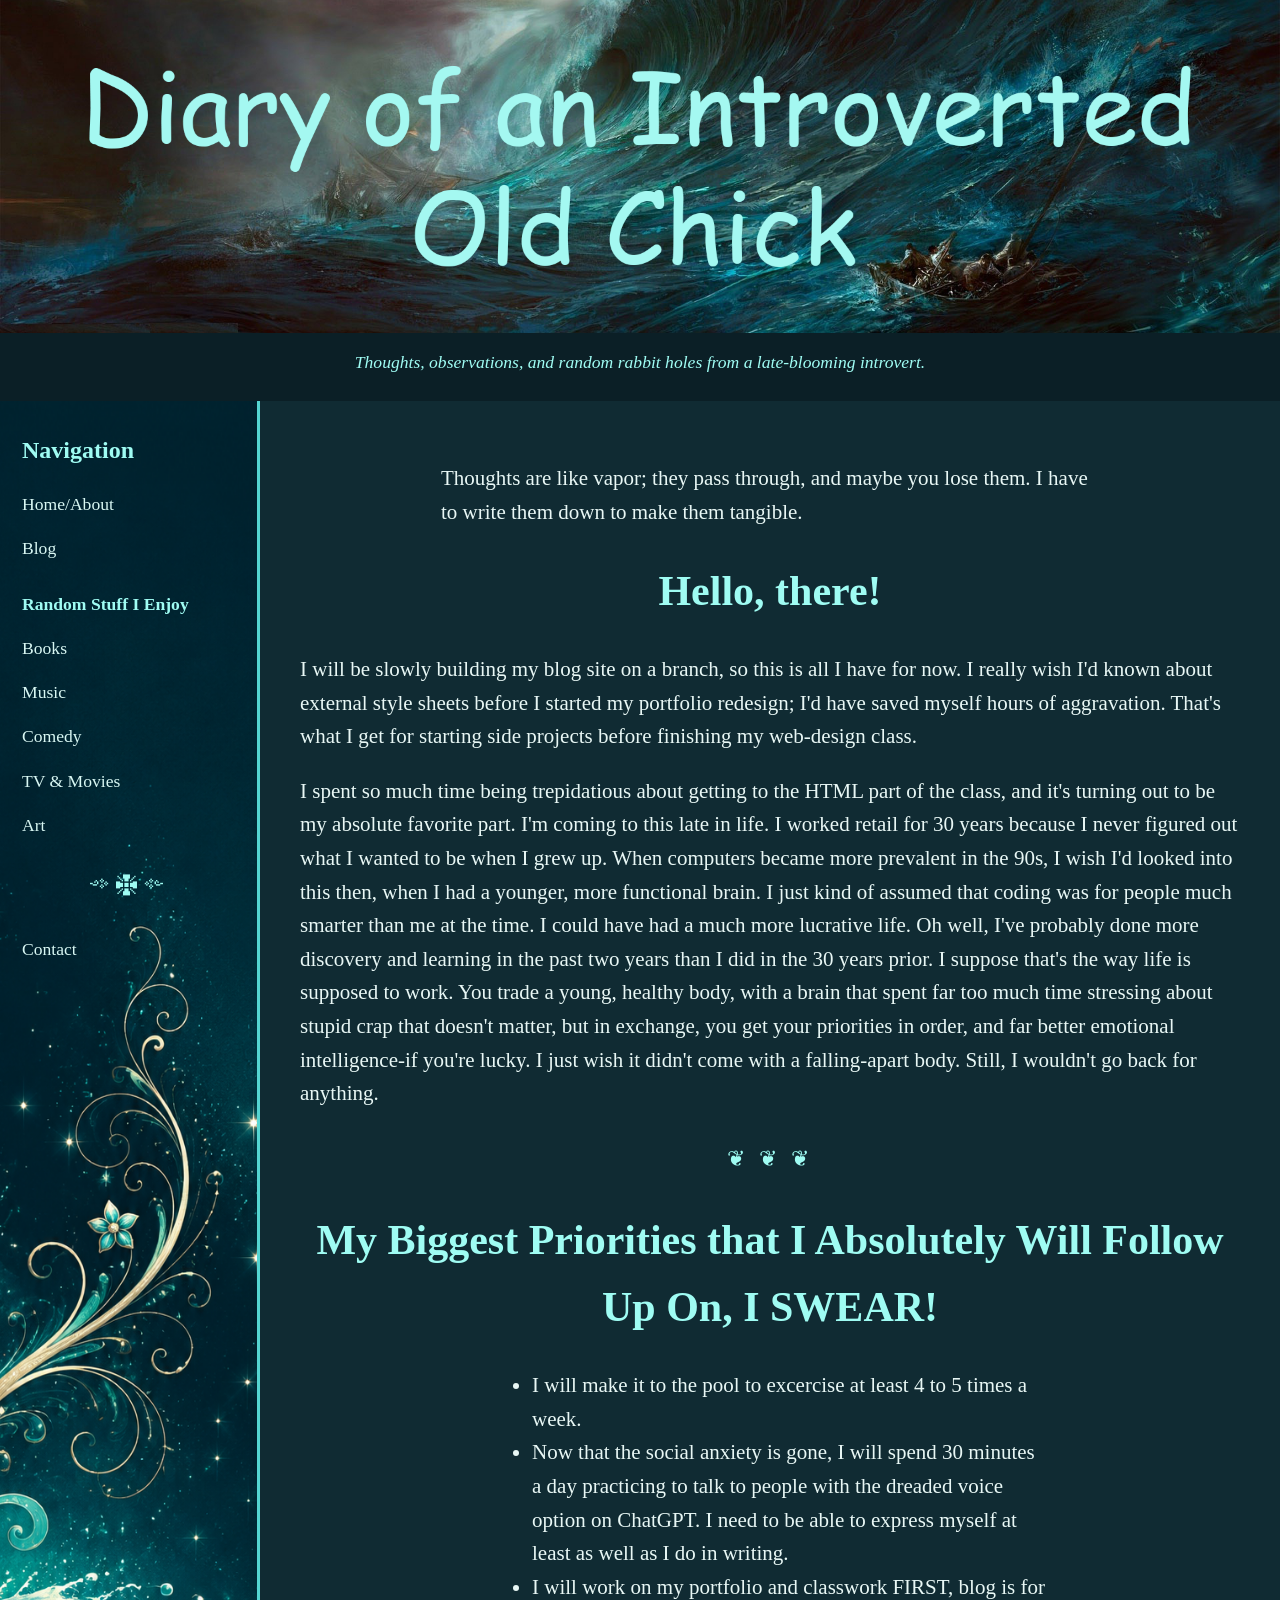
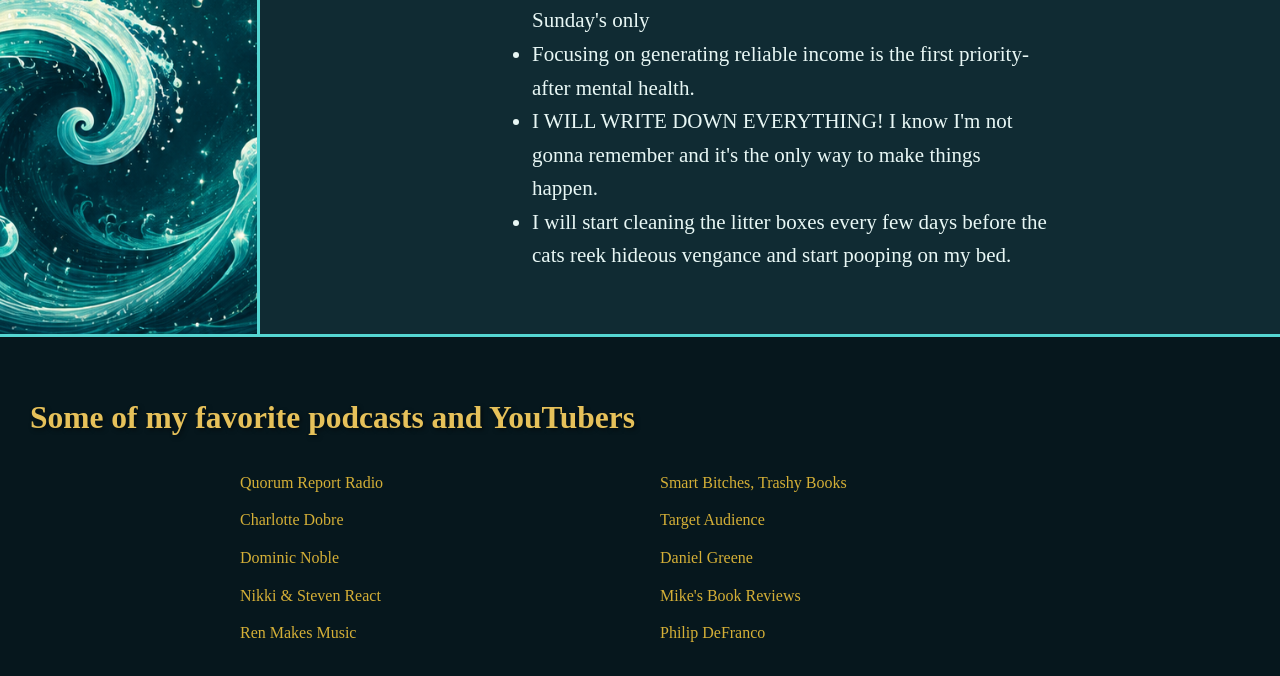
<file: index.html>
<!DOCTYPE html>
<html lang="en">

<head>
    <meta charset="UTF-8">
    <meta name="viewport" content="width=device-width, initial-scale=1.0">
    <title>Diary of an Introverted Old Chick</title>
    <link rel="stylesheet" href="style.css">
</head>

<body>

<header class="site-header">
    <img src="images/Temp Blog Header.png"
         alt="Diary of an Introverted Old Chick">

    <p class="tagline">
        Thoughts, observations, and random rabbit holes from a late-blooming introvert.
    </p>
</header>

<div class="page-layout">
  <aside class="sidebar">
    <nav>
      <h2>Navigation</h2>
      <a href="index.html">Home/About</a>
      <a href="blog.html">Blog</a>

      <p class="nav-heading">Random Stuff I Enjoy</p>
      <a href="books.html" class="sub-link">Books</a>
      <a href="music.html" class="sub-link">Music</a>
      <a href="comedy.html" class="sub-link">Comedy</a>
      <a href="tv.movies.html" class="sub-link">TV & Movies</a>
      <a href="art.html" class="sub-link">Art</a>
  <div class="sidebar-divider">༺❈༻</div>
      <a href="contact.html">Contact</a>
    </nav>

   
  </aside>

  <main class="content">
   
    <p class="indented-paragraph">
    Thoughts are like vapor; they pass through, and maybe you lose them. I have to write them down to make them tangible.
    </p>
    <h1>Hello, there!</h1>
    <p>I will be slowly building my blog site on a branch, so this is all I have for now. I really wish I'd known about external style sheets before I started my portfolio redesign; I'd have saved myself hours of aggravation. That's what I get for starting side projects before finishing my web-design class. </p>
    <p>I spent so much time being trepidatious about getting to the HTML part of the class, and it's turning out to be my absolute favorite part. I'm coming to this late in life. I worked retail for 30 years because I never figured out what I wanted to be when I grew up. When computers became more prevalent in the 90s, I wish I'd looked into this then, when I had a younger, more functional brain. I just kind of assumed that coding was for people much smarter than me at the time. I could have had a much more lucrative life. Oh well, I've probably done more discovery and learning in the past two years than I did in the 30 years prior. I suppose that's the way life is supposed to work. You trade a young, healthy body, with a brain that spent far too much time stressing about stupid crap that doesn't matter, but in exchange, you get your priorities in order, and far better emotional intelligence-if you're lucky. I just wish it didn't come with a falling-apart body. Still, I wouldn't go back for anything. </p>
<div></div> 
    <div class="sidebar-divider">❦ ❦ ❦</div>
    <h1>My Biggest Priorities that I Absolutely Will Follow Up On, I SWEAR!</h1>
       <ul class="indented-list">
    <li>I will make it to the pool to excercise at least 4 to 5 times a week.</li>
    <li>Now that the social anxiety is gone, I will spend 30 minutes a day practicing to talk to people with the dreaded voice option on ChatGPT. I need to be able to express myself at least as well as I do in writing.</li>
    <li>I will work on my portfolio and classwork FIRST, blog is for Sunday's only</li>
    <li>Focusing on generating reliable income is the first priority-after mental health.</li>
    <li>I WILL WRITE DOWN EVERYTHING! I know I'm not gonna remember and it's the only way to make things happen.</li>
    <li>I will start cleaning the litter boxes every few days before the cats reek hideous vengance and start pooping on my bed.</li>
</ul>
</main>
</body>
</div>

<footer>

    <h2 class="footer-heading">
    Some of my favorite podcasts and YouTubers
    </h2>
  <div class="footer-links">
    <a href="https://www.podchaser.com/podcasts/quorum-report-radio-6213040">Quorum Report Radio</a>
    <a href="https://smartbitchestrashybooks.com/">Smart Bitches, Trashy Books</a>
    <a href="https://www.youtube.com/@CharlotteDobre">Charlotte Dobre</a>
    <a href="https://www.youtube.com/@targetaudience">Target Audience</a>
    <a href="https://www.youtube.com/@Dominic-Noble">Dominic Noble</a>
    <a href="https://www.youtube.com/@DanielGreeneReviews">Daniel Greene</a>
    <a href="https://www.youtube.com/@NikkiStevenReact">Nikki & Steven React</a>
    <a href="https://www.youtube.com/@mikesbookreviews">Mike's Book Reviews</a>
    <a href="https://www.youtube.com/@RenMakesMusic">Ren Makes Music</a>
    <a href="https://www.youtube.com/@PhilipDeFranco">Philip DeFranco</a>
</div>
</footer>
</file>
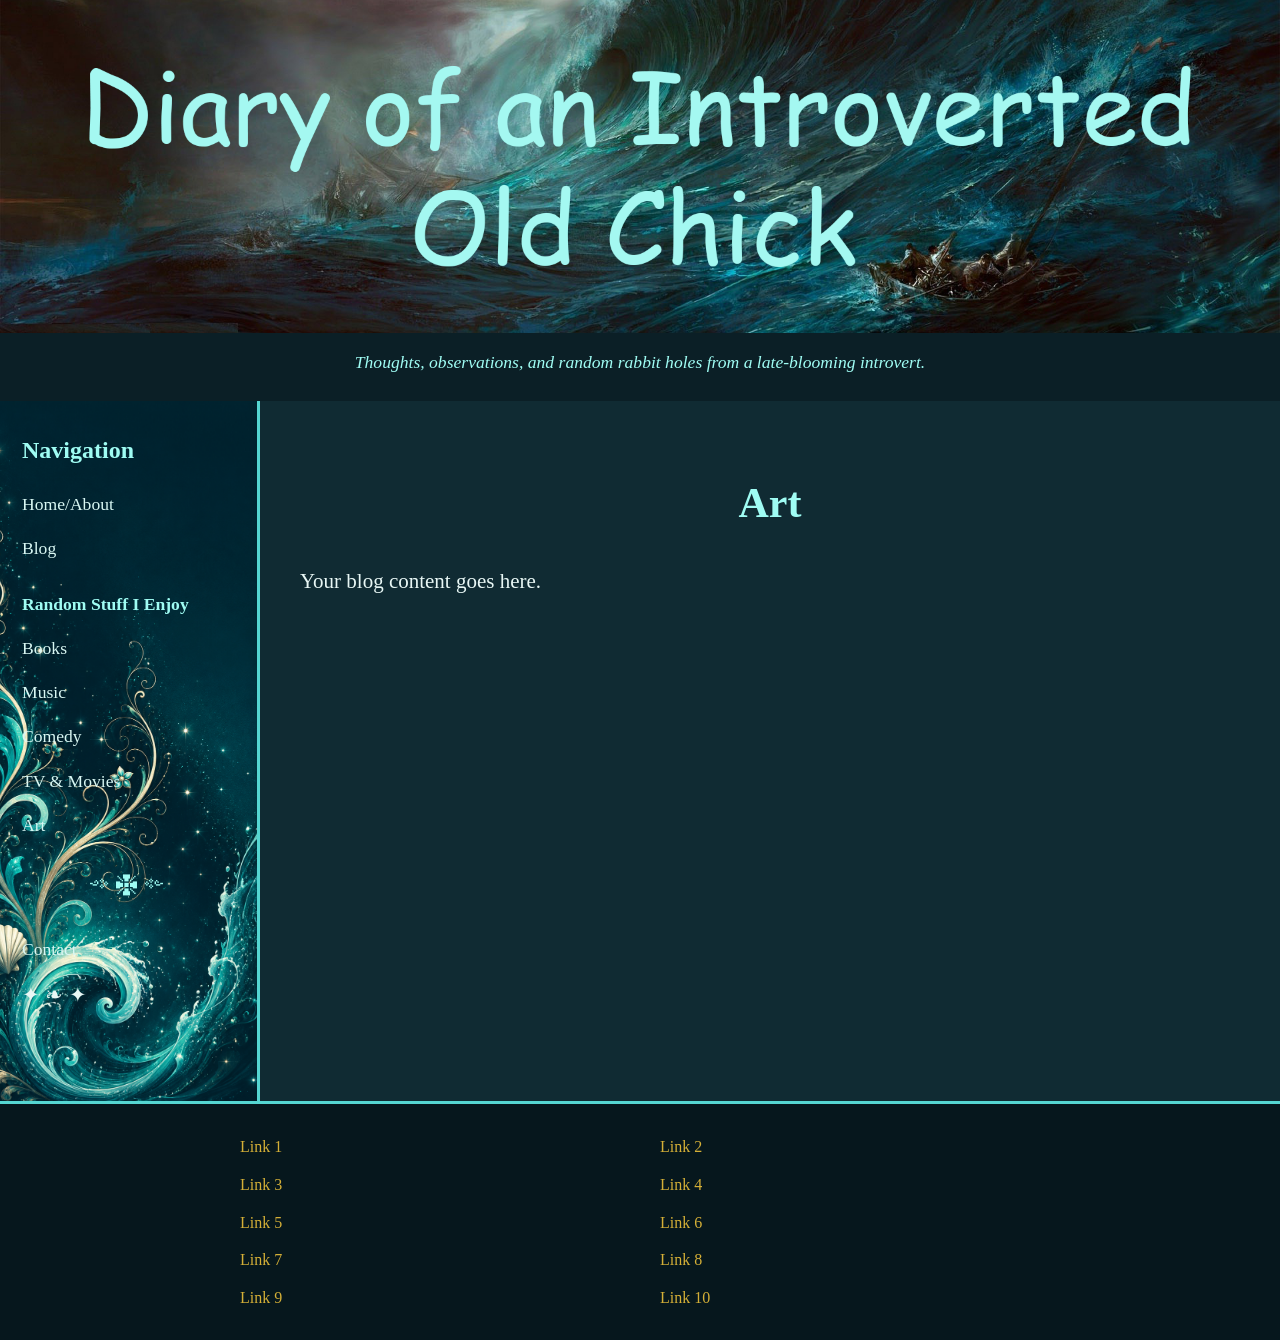
<file: art.html>
<!DOCTYPE html>
<html lang="en">
<head>
    <meta charset="UTF-8">
    <meta name="viewport" content="width=device-width, initial-scale=1.0">
    <title>Diary of an Introverted Old Chick</title>
    <link rel="stylesheet" href="style.css">
</head>

<!DOCTYPE html>
<html lang="en">
<head>
    <meta charset="UTF-8">
    <meta name="viewport" content="width=device-width, initial-scale=1.0">
    <title>Diary of an Introverted Old Chick</title>
    <link rel="stylesheet" href="style.css">
</head>
<body>

    <header class="site-header">
    <img src="images/Temp Blog Header.png"
         alt="Diary of an Introverted Old Chick">

    <p class="tagline">
        Thoughts, observations, and random rabbit holes from a late-blooming introvert.
    </p>
</header>

<div class="page-layout">
  <aside class="sidebar">
    <nav>
      <h2>Navigation</h2>
      <a href="index.html">Home/About</a>
      <a href="blog.html">Blog</a>

      <p class="nav-heading">Random Stuff I Enjoy</p>
      <a href="books.html" class="sub-link">Books</a>
      <a href="music.html" class="sub-link">Music</a>
      <a href="comedy.html" class="sub-link">Comedy</a>
      <a href="tv.movies.html" class="sub-link">TV & Movies</a>
      <a href="art.html" class="sub-link">Art</a>
  <div class="sidebar-divider">༺❈༻</div>
      <a href="contact.html">Contact</a>
    </nav>

    <div class="sidebar-decoration">✦ ❧ ✦</div>
  </aside>

  <main class="content">
    <h1>Art</h1>
    <p>Your blog content goes here.</p>
  </main>
</div>
</body>
<footer>
  <div class="footer-links">
    <a href="#">Link 1</a>
    <a href="#">Link 2</a>
    <a href="#">Link 3</a>
    <a href="#">Link 4</a>
    <a href="#">Link 5</a>
    <a href="#">Link 6</a>
    <a href="#">Link 7</a>
    <a href="#">Link 8</a>
    <a href="#">Link 9</a>
    <a href="#">Link 10</a>
  </div>
 
</footer>
</file>
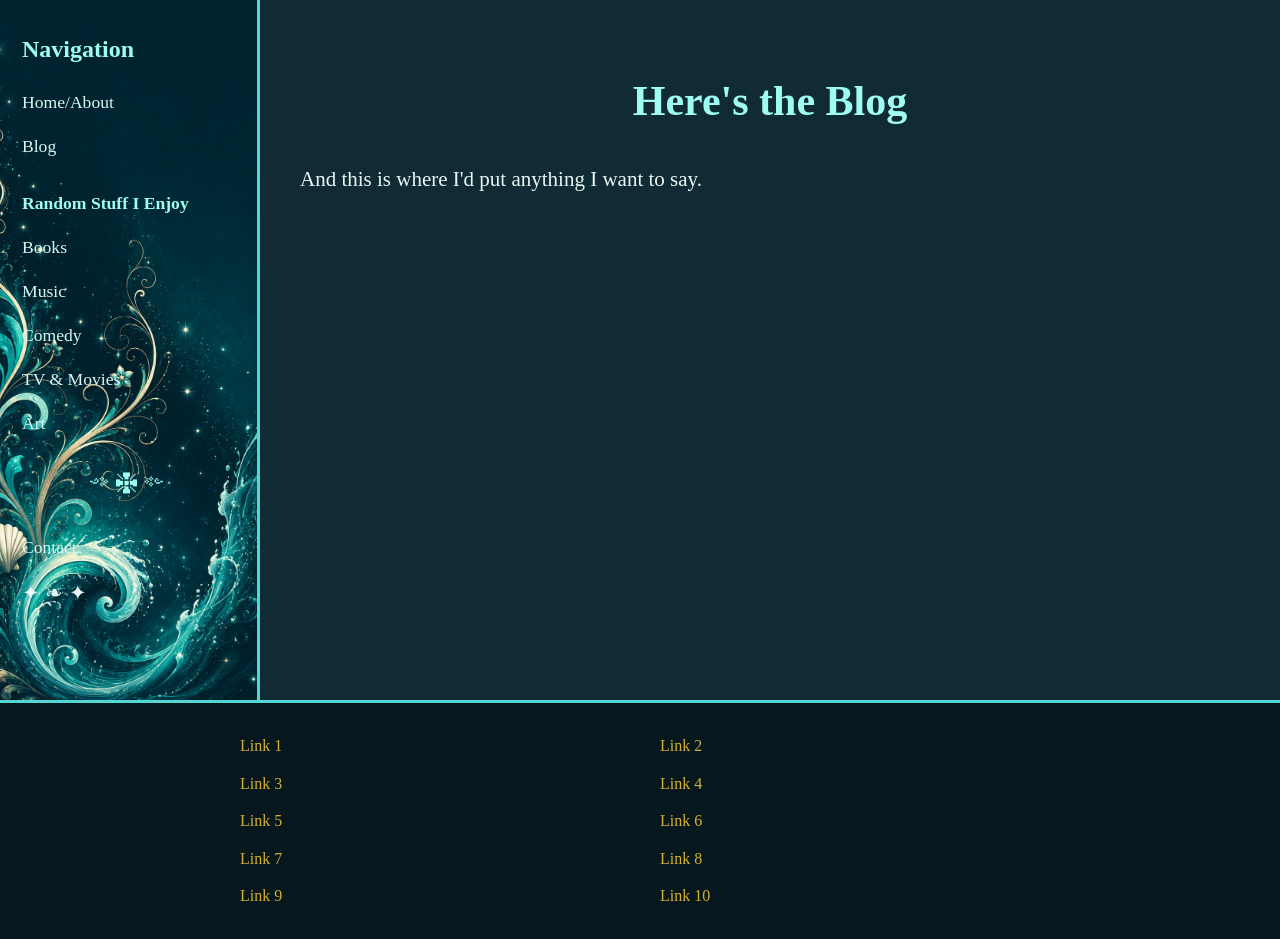
<file: blog.html>
<!DOCTYPE html>
<html lang="en">
<head>
    <meta charset="UTF-8">
    <meta name="viewport" content="width=device-width, initial-scale=1.0">
    <title>Diary of an Introverted Old Chick</title>
    <link rel="stylesheet" href="style.css">
</head>

<!DOCTYPE html>
<html lang="en">
<head>
    <meta charset="UTF-8">
    <meta name="viewport" content="width=device-width, initial-scale=1.0">
    <title>Diary of an Introverted Old Chick</title>
    <link rel="stylesheet" href="style.css">
</head>
<body>
<div class="page-layout">
  <aside class="sidebar">
    <nav>
      <h2>Navigation</h2>
      <a href="index.html">Home/About</a>
      <a href="blog.html">Blog</a>

      <p class="nav-heading">Random Stuff I Enjoy</p>
      <a href="books.html" class="sub-link">Books</a>
      <a href="music.html" class="sub-link">Music</a>
      <a href="comedy.html" class="sub-link">Comedy</a>
      <a href="tv.movies.html" class="sub-link">TV & Movies</a>
      <a href="art.html" class="sub-link">Art</a>
  <div class="sidebar-divider">༺❈༻</div>
      <a href="contact.html">Contact</a>
    </nav>

    <div class="sidebar-decoration">✦ ❧ ✦</div>
  </aside>

  <main class="content">
    <h1>Here's the Blog</h1>
    <p>And this is where I'd put anything I want to say.</p>
  </main>
</div>
</body>

<footer>
  <div class="footer-links">
    <a href="#">Link 1</a>
    <a href="#">Link 2</a>
    <a href="#">Link 3</a>
    <a href="#">Link 4</a>
    <a href="#">Link 5</a>
    <a href="#">Link 6</a>
    <a href="#">Link 7</a>
    <a href="#">Link 8</a>
    <a href="#">Link 9</a>
    <a href="#">Link 10</a>
  </div>
</footer>
</file>
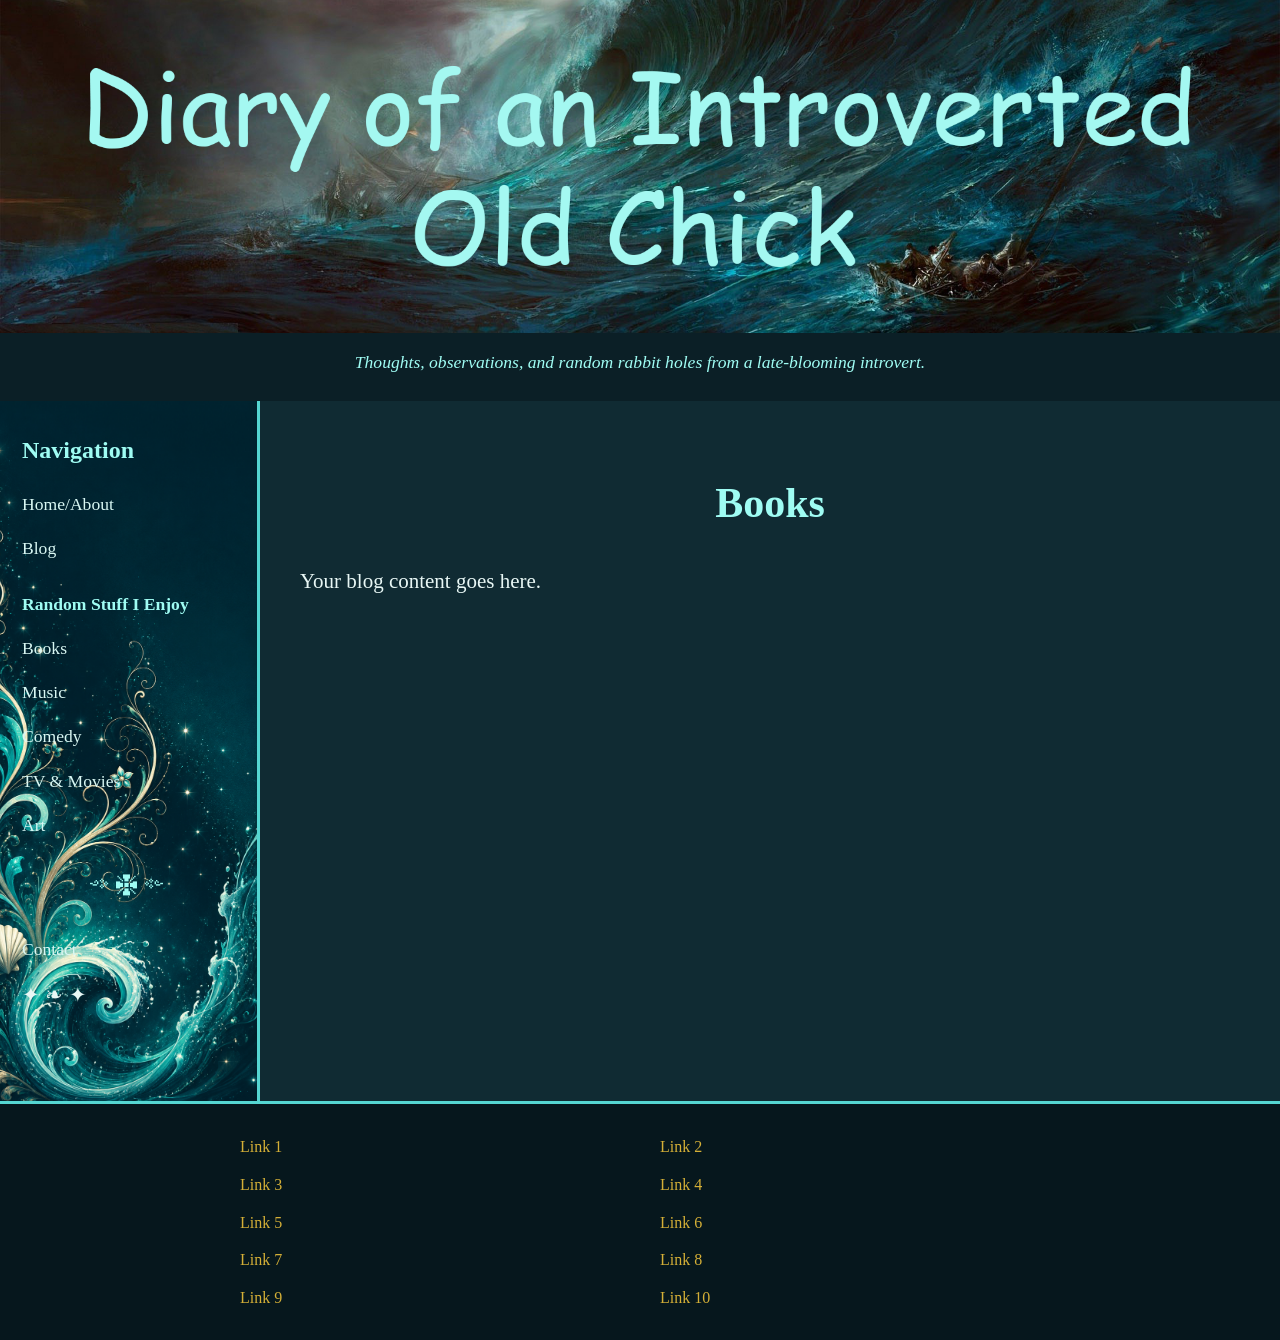
<file: books.html>
<!DOCTYPE html>
<html lang="en">

<head>
    <meta charset="UTF-8">
    <meta name="viewport" content="width=device-width, initial-scale=1.0">
    <title>Diary of an Introverted Old Chick</title>
    <link rel="stylesheet" href="style.css">
</head>

<body>

<header class="site-header">
    <img src="images/Temp Blog Header.png"
         alt="Diary of an Introverted Old Chick">

    <p class="tagline">
        Thoughts, observations, and random rabbit holes from a late-blooming introvert.
    </p>
</header>

<div class="page-layout">
  <aside class="sidebar">
    <nav>
      <h2>Navigation</h2>
      <a href="index.html">Home/About</a>
      <a href="blog.html">Blog</a>

      <p class="nav-heading">Random Stuff I Enjoy</p>
      <a href="books.html" class="sub-link">Books</a>
      <a href="music.html" class="sub-link">Music</a>
      <a href="comedy.html" class="sub-link">Comedy</a>
      <a href="tv.movies.html" class="sub-link">TV & Movies</a>
      <a href="art.html" class="sub-link">Art</a>
  <div class="sidebar-divider">༺❈༻</div>
      <a href="contact.html">Contact</a>
    </nav>

    <div class="sidebar-decoration">✦ ❧ ✦</div>
  </aside>

  <main class="content">
    <h1>Books</h1>
    <p>Your blog content goes here.</p>
  </main> 
</body>
</div>

<footer>
  <div class="footer-links">
    <a href="#">Link 1</a>
    <a href="#">Link 2</a>
    <a href="#">Link 3</a>
    <a href="#">Link 4</a>
    <a href="#">Link 5</a>
    <a href="#">Link 6</a>
    <a href="#">Link 7</a>
    <a href="#">Link 8</a>
    <a href="#">Link 9</a>
    <a href="#">Link 10</a>
  </div>
</footer>
</file>
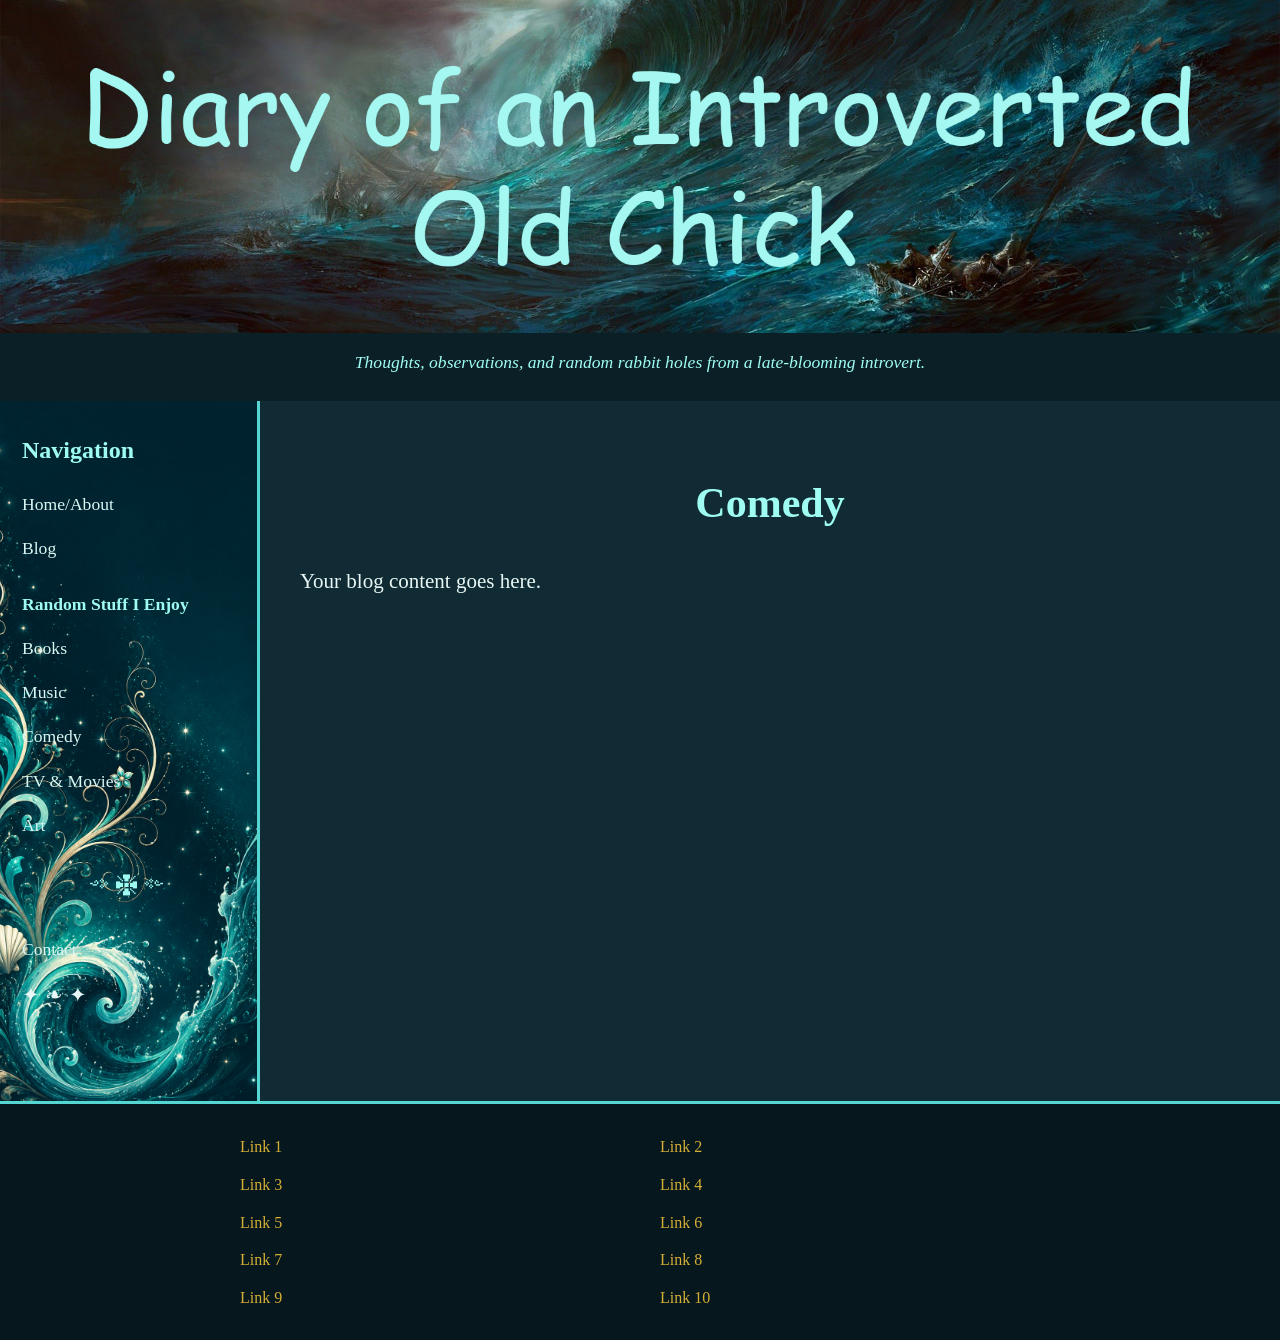
<file: comedy.html>
<!DOCTYPE html>
<html lang="en">

<head>
    <meta charset="UTF-8">
    <meta name="viewport" content="width=device-width, initial-scale=1.0">
    <title>Diary of an Introverted Old Chick</title>
    <link rel="stylesheet" href="style.css">
</head>

<body>

<header class="site-header">
    <img src="images/Temp Blog Header.png"
         alt="Diary of an Introverted Old Chick">

    <p class="tagline">
        Thoughts, observations, and random rabbit holes from a late-blooming introvert.
    </p>
</header>

<div class="page-layout">
  <aside class="sidebar">
    <nav>
      <h2>Navigation</h2>
      <a href="index.html">Home/About</a>
      <a href="blog.html">Blog</a>

      <p class="nav-heading">Random Stuff I Enjoy</p>
      <a href="books.html" class="sub-link">Books</a>
      <a href="music.html" class="sub-link">Music</a>
      <a href="comedy.html" class="sub-link">Comedy</a>
      <a href="tv.movies.html" class="sub-link">TV & Movies</a>
      <a href="art.html" class="sub-link">Art</a>
  <div class="sidebar-divider">༺❈༻</div>
      <a href="contact.html">Contact</a>
    </nav>

    <div class="sidebar-decoration">✦ ❧ ✦</div>
  </aside>

  <main class="content">
    <h1>Comedy</h1>
    <p>Your blog content goes here.</p>
  </main>
</body>
</div>

<footer>
  <div class="footer-links">
    <a href="#">Link 1</a>
    <a href="#">Link 2</a>
    <a href="#">Link 3</a>
    <a href="#">Link 4</a>
    <a href="#">Link 5</a>
    <a href="#">Link 6</a>
    <a href="#">Link 7</a>
    <a href="#">Link 8</a>
    <a href="#">Link 9</a>
    <a href="#">Link 10</a>
  </div> 

</footer>
</file>
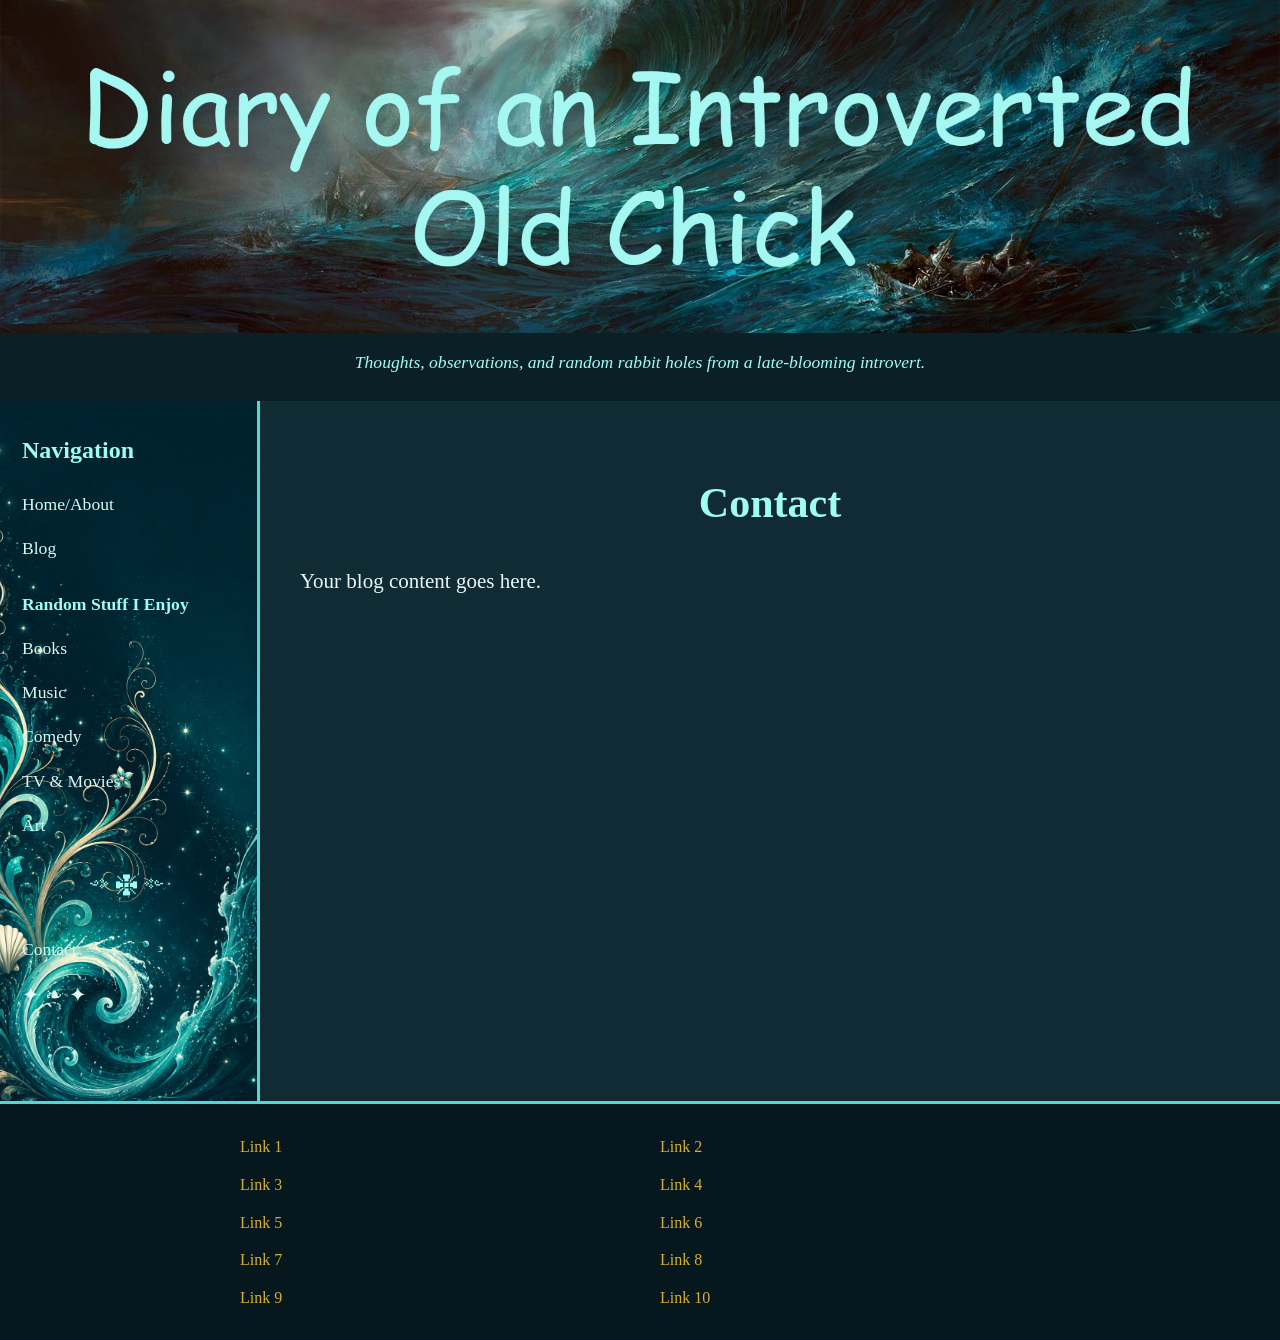
<file: contact.html>
<!DOCTYPE html>
<html lang="en">
<head>
    <meta charset="UTF-8">
    <meta name="viewport" content="width=device-width, initial-scale=1.0">
    <title>Diary of an Introverted Old Chick</title>
    <link rel="stylesheet" href="style.css">
</head>
<body>

    <header class="site-header">
    <img src="images/Temp Blog Header.png"
         alt="Diary of an Introverted Old Chick">

    <p class="tagline">
        Thoughts, observations, and random rabbit holes from a late-blooming introvert.
    </p>
</header>



<div class="page-layout">
  <aside class="sidebar">
    <nav>
      <h2>Navigation</h2>
      <a href="index.html">Home/About</a>
      <a href="blog.html">Blog</a>

      <p class="nav-heading">Random Stuff I Enjoy</p>
      <a href="books.html" class="sub-link">Books</a>
      <a href="music.html" class="sub-link">Music</a>
      <a href="comedy.html" class="sub-link">Comedy</a>
      <a href="tv.movies.html" class="sub-link">TV & Movies</a>
      <a href="art.html" class="sub-link">Art</a>
  <div class="sidebar-divider">༺❈༻</div>
      <a href="contact.html">Contact</a>
    </nav>

    <div class="sidebar-decoration">✦ ❧ ✦</div>
  </aside>

  <main class="content">
    <h1>Contact</h1>
    <p>Your blog content goes here.</p>
  </main>
</div>
</body>

<footer>
  <div class="footer-links">
    <a href="#">Link 1</a>
    <a href="#">Link 2</a>
    <a href="#">Link 3</a>
    <a href="#">Link 4</a>
    <a href="#">Link 5</a>
    <a href="#">Link 6</a>
    <a href="#">Link 7</a>
    <a href="#">Link 8</a>
    <a href="#">Link 9</a>
    <a href="#">Link 10</a>
  </div>
</footer>
</file>
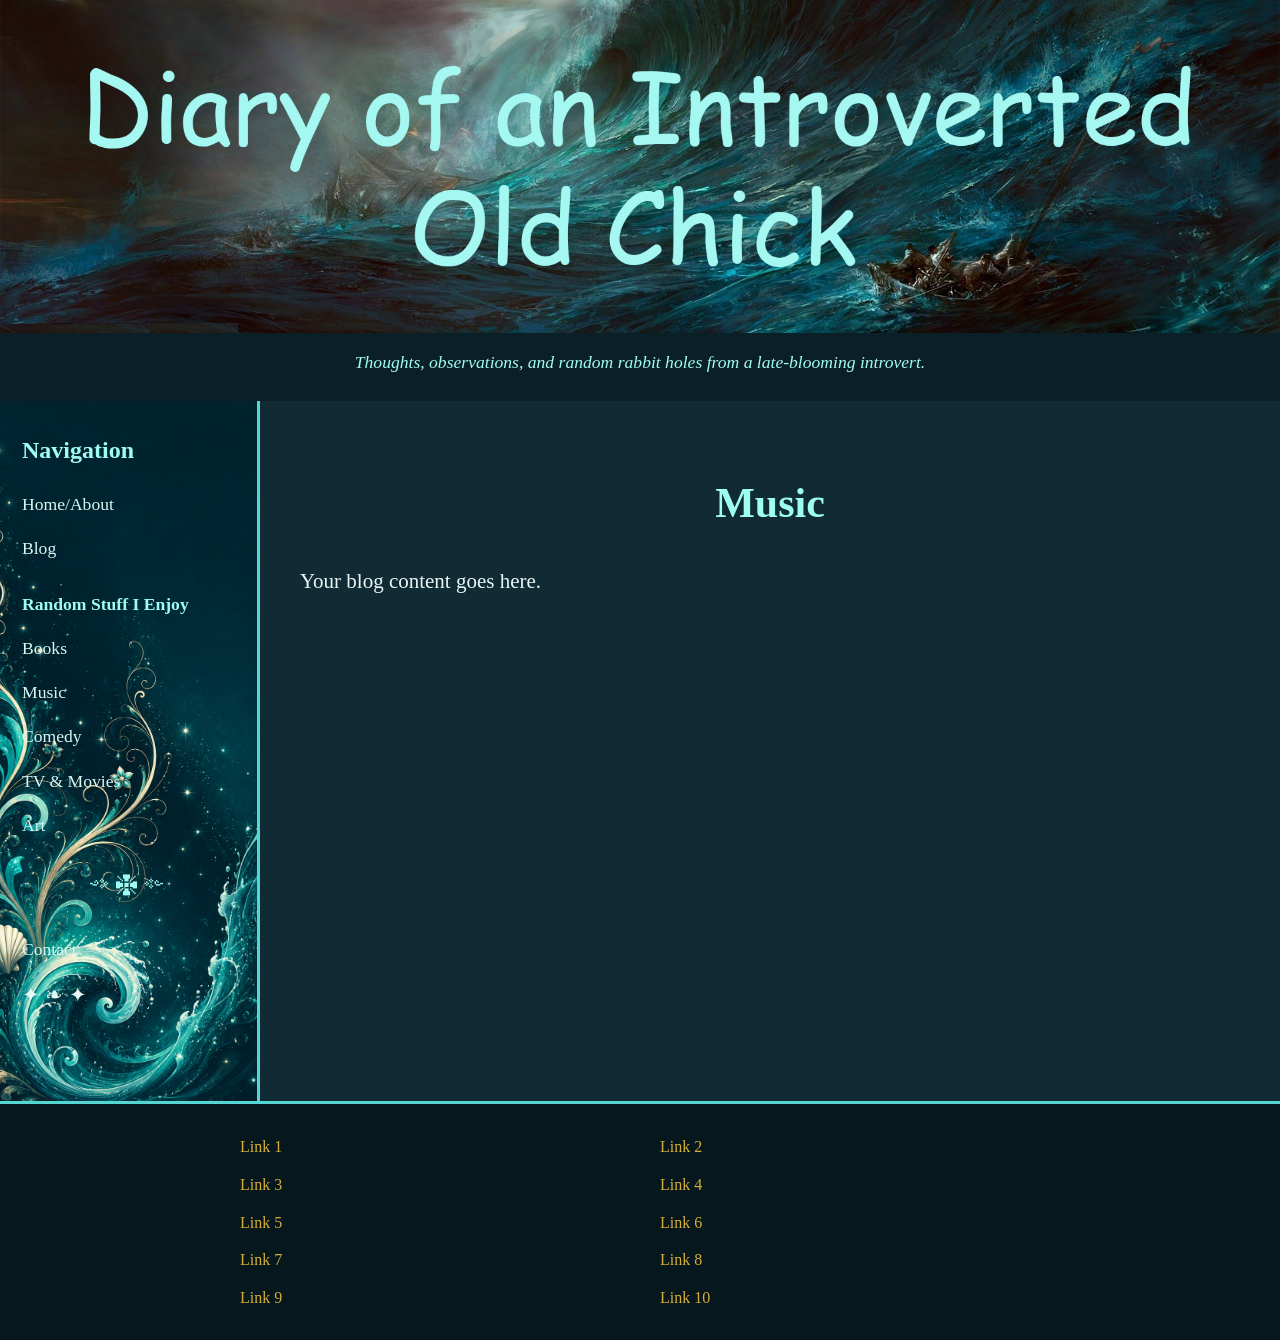
<file: music.html>
<!DOCTYPE html>
<html lang="en">

<head>
    <meta charset="UTF-8">
    <meta name="viewport" content="width=device-width, initial-scale=1.0">
    <title>Diary of an Introverted Old Chick</title>
    <link rel="stylesheet" href="style.css">
</head>

<body>

<header class="site-header">
    <img src="images/Temp Blog Header.png"
         alt="Diary of an Introverted Old Chick">

    <p class="tagline">
        Thoughts, observations, and random rabbit holes from a late-blooming introvert.
    </p>
</header>

<div class="page-layout">
  <aside class="sidebar">
    <nav>
      <h2>Navigation</h2>
      <a href="index.html">Home/About</a>
      <a href="blog.html">Blog</a>

      <p class="nav-heading">Random Stuff I Enjoy</p>
      <a href="books.html" class="sub-link">Books</a>
      <a href="music.html" class="sub-link">Music</a>
      <a href="comedy.html" class="sub-link">Comedy</a>
      <a href="tv.movies.html" class="sub-link">TV & Movies</a>
      <a href="art.html" class="sub-link">Art</a>
  <div class="sidebar-divider">༺❈༻</div>
      <a href="contact.html">Contact</a>
    </nav>

    <div class="sidebar-decoration">✦ ❧ ✦</div>
  </aside>

  <main class="content">
    <h1>Music</h1>
    <p>Your blog content goes here.</p>
  </main>
</body>
</div>

<footer>
  <div class="footer-links">
    <a href="#">Link 1</a>
    <a href="#">Link 2</a>
    <a href="#">Link 3</a>
    <a href="#">Link 4</a>
    <a href="#">Link 5</a>
    <a href="#">Link 6</a>
    <a href="#">Link 7</a>
    <a href="#">Link 8</a>
    <a href="#">Link 9</a>
    <a href="#">Link 10</a>
  </div>
</footer>
</file>
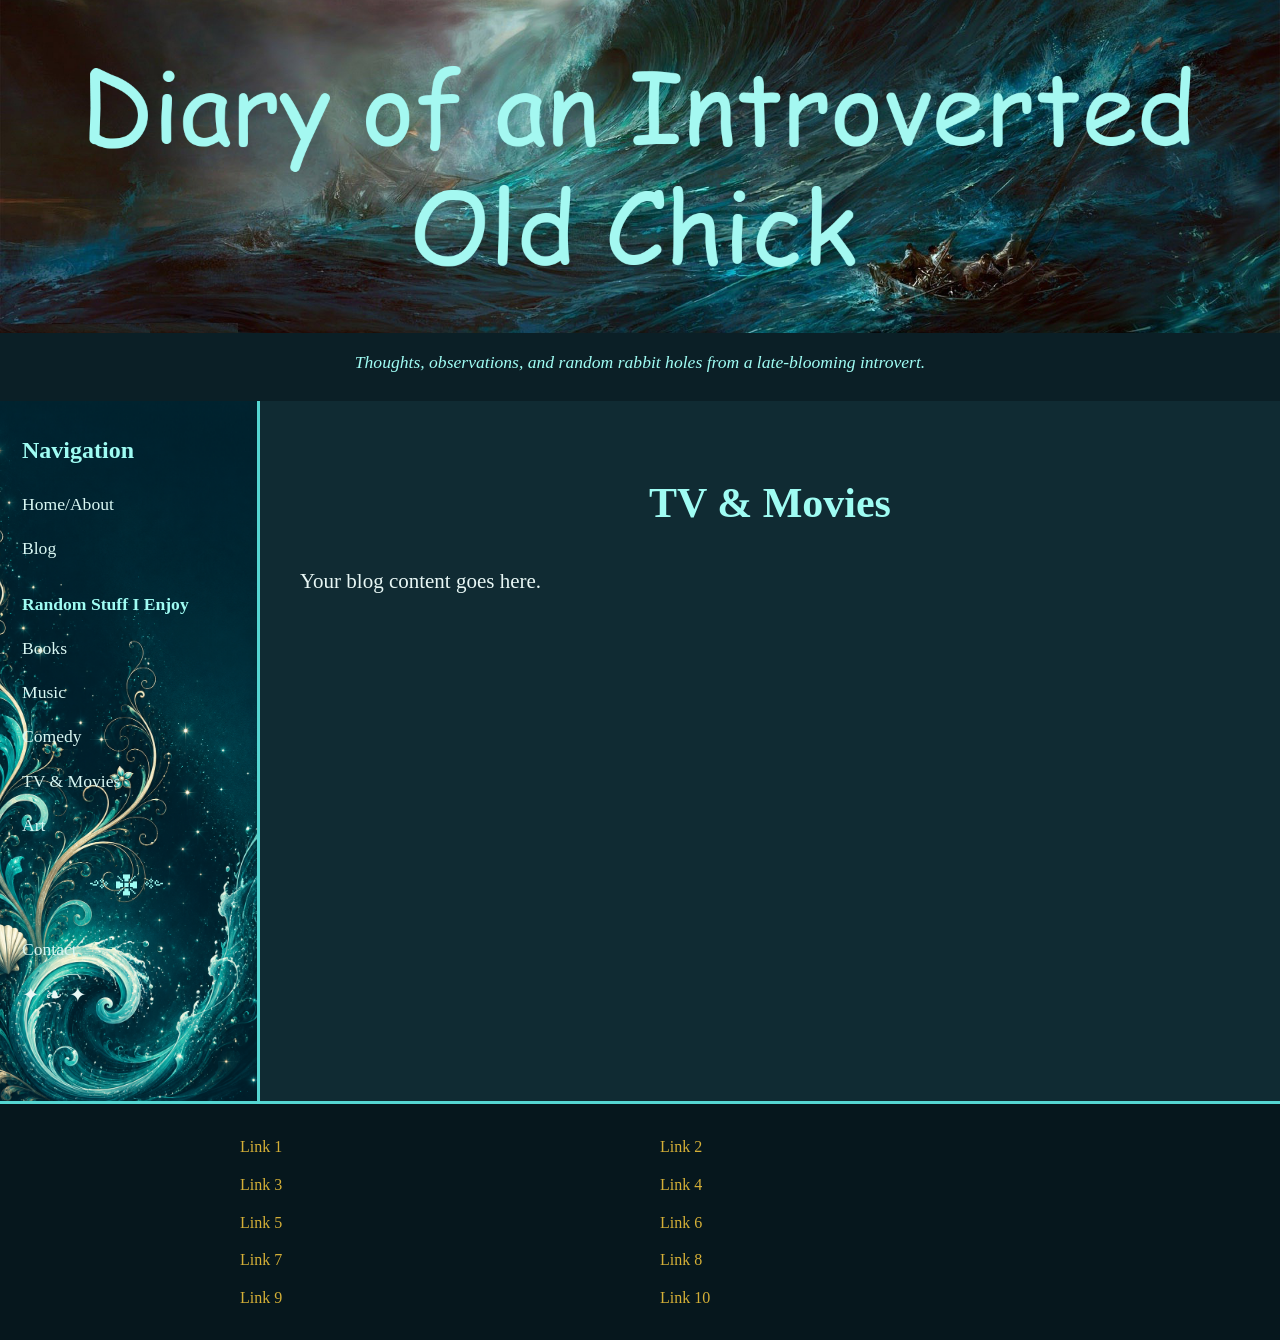
<file: tv.movies.html>
<!DOCTYPE html>
<html lang="en">

<head>
    <meta charset="UTF-8">
    <meta name="viewport" content="width=device-width, initial-scale=1.0">
    <title>Diary of an Introverted Old Chick</title>
    <link rel="stylesheet" href="style.css">
</head>

<body>

<header class="site-header">
    <img src="images/Temp Blog Header.png"
         alt="Diary of an Introverted Old Chick">

    <p class="tagline">
        Thoughts, observations, and random rabbit holes from a late-blooming introvert.
    </p>
</header>

<div class="page-layout">
  <aside class="sidebar">
    <nav>
      <h2>Navigation</h2>
      <a href="index.html">Home/About</a>
      <a href="blog.html">Blog</a>

      <p class="nav-heading">Random Stuff I Enjoy</p>
      <a href="books.html" class="sub-link">Books</a>
      <a href="music.html" class="sub-link">Music</a>
      <a href="comedy.html" class="sub-link">Comedy</a>
      <a href="tv.movies.html" class="sub-link">TV & Movies</a>
      <a href="art.html" class="sub-link">Art</a>
  <div class="sidebar-divider">༺❈༻</div>
      <a href="contact.html">Contact</a>
    </nav>

    <div class="sidebar-decoration">✦ ❧ ✦</div>
  </aside>

  <main class="content">
    <h1>TV & Movies</h1>
    <p>Your blog content goes here.</p>
  </main>
</body>
</div>

<footer>
  <div class="footer-links">
    <a href="#">Link 1</a>
    <a href="#">Link 2</a>
    <a href="#">Link 3</a>
    <a href="#">Link 4</a>
    <a href="#">Link 5</a>
    <a href="#">Link 6</a>
    <a href="#">Link 7</a>
    <a href="#">Link 8</a>
    <a href="#">Link 9</a>
    <a href="#">Link 10</a>
  </div>
</footer>
</file>
<file: style.css>
* {
  box-sizing: border-box;
}

body {
    margin: 0;
    font-family: Georgia, serif;
    font-size: 21px;
    line-height: 1.6;

    background-color: #0b1f26;
    color: #e8f7f5;
}
.site-header img {
  width: 100%;
  height: auto;
  display: block;
}
.tagline {
    text-align: center;
    font-style: italic;
    color: #9ffcf3;
    font-size: 1.1rem;
    margin: 15px auto 25px auto;
    max-width: 800px;
}
.indented-paragraph {
    margin-left: 15%;
    margin-right: 15%;
}
.content h1 {
    text-align: center;
}

.page-layout {
  display: flex;
  min-height: 700px;
}

.sidebar {
  width: 260px;
    background-image: url("images/nav-decoration.png");
    background-size: cover;
    background-position: bottom center;
    background-repeat: no-repeat; 

    padding: 30px 22px;
    border-right: 3px solid #55d6d2;
}

.sidebar h2 {
  color: #9ffcf3;
  font-size: 1.5rem;
  margin-top: 0;
}

.sidebar a,
.nav-heading {
  display: block;
  color: #d8f7f3;
  text-decoration: none;
  font-size: 1.1rem;
  margin: 16px 0;
}

.sidebar a:hover {
  color: #ffffff;
  background-color: #1f6f78;
  padding-left: 10px;
  border-left: 3px solid #9ffcf3;
}

.sub-link {
  margin-left: 25px;
  font-size: 1rem;
}

.nav-heading {
  color: #9ffcf3;
  font-weight: bold;
  margin-top: 28px;
}


.content {
  flex: 1;
  padding: 40px;
  background-color: #102b33;
}

.content h1 {
  color: #9ffcf3;
}

footer {
  background-color: #06171d;
  border-top: 3px solid #55d6d2;
  padding: 30px;
}

.footer-links {
    display: grid;
    grid-template-columns: 1fr 1fr;
    gap: 12px 40px;
    max-width: 800px;
    margin: 0 auto;
}

.footer-links a {
    color: #d4af37;
    text-decoration: none;
    font-size: 16px;
}

.footer-links a:hover {
    color: #ffffff;
    text-decoration: underline;
}

.footer-heading {
    color: #e6c15a;
    text-shadow: 2px 2px 4px rgba(0,0,0,.5);
}

/* Mobile layout */
@media (max-width: 768px) {
  .page-layout {
    flex-direction: column;
  }

  .sidebar {
    width: 100%;
    border-right: none;
    border-bottom: 3px solid #55d6d2;
  }

  .content {
    padding: 25px;
  }

  @media (max-width: 768px) {
    .footer-links {
        grid-template-columns: 1fr;
    }
  }
}.sidebar-divider 
{
    text-align: center;
    color: #9ffcf3;
    font-size: 1.4rem;
    margin: 30px 0;
    letter-spacing: 4px;
}
.indented-list {
    margin-left: 2in;
    margin-right: 2in;
}
</file>
